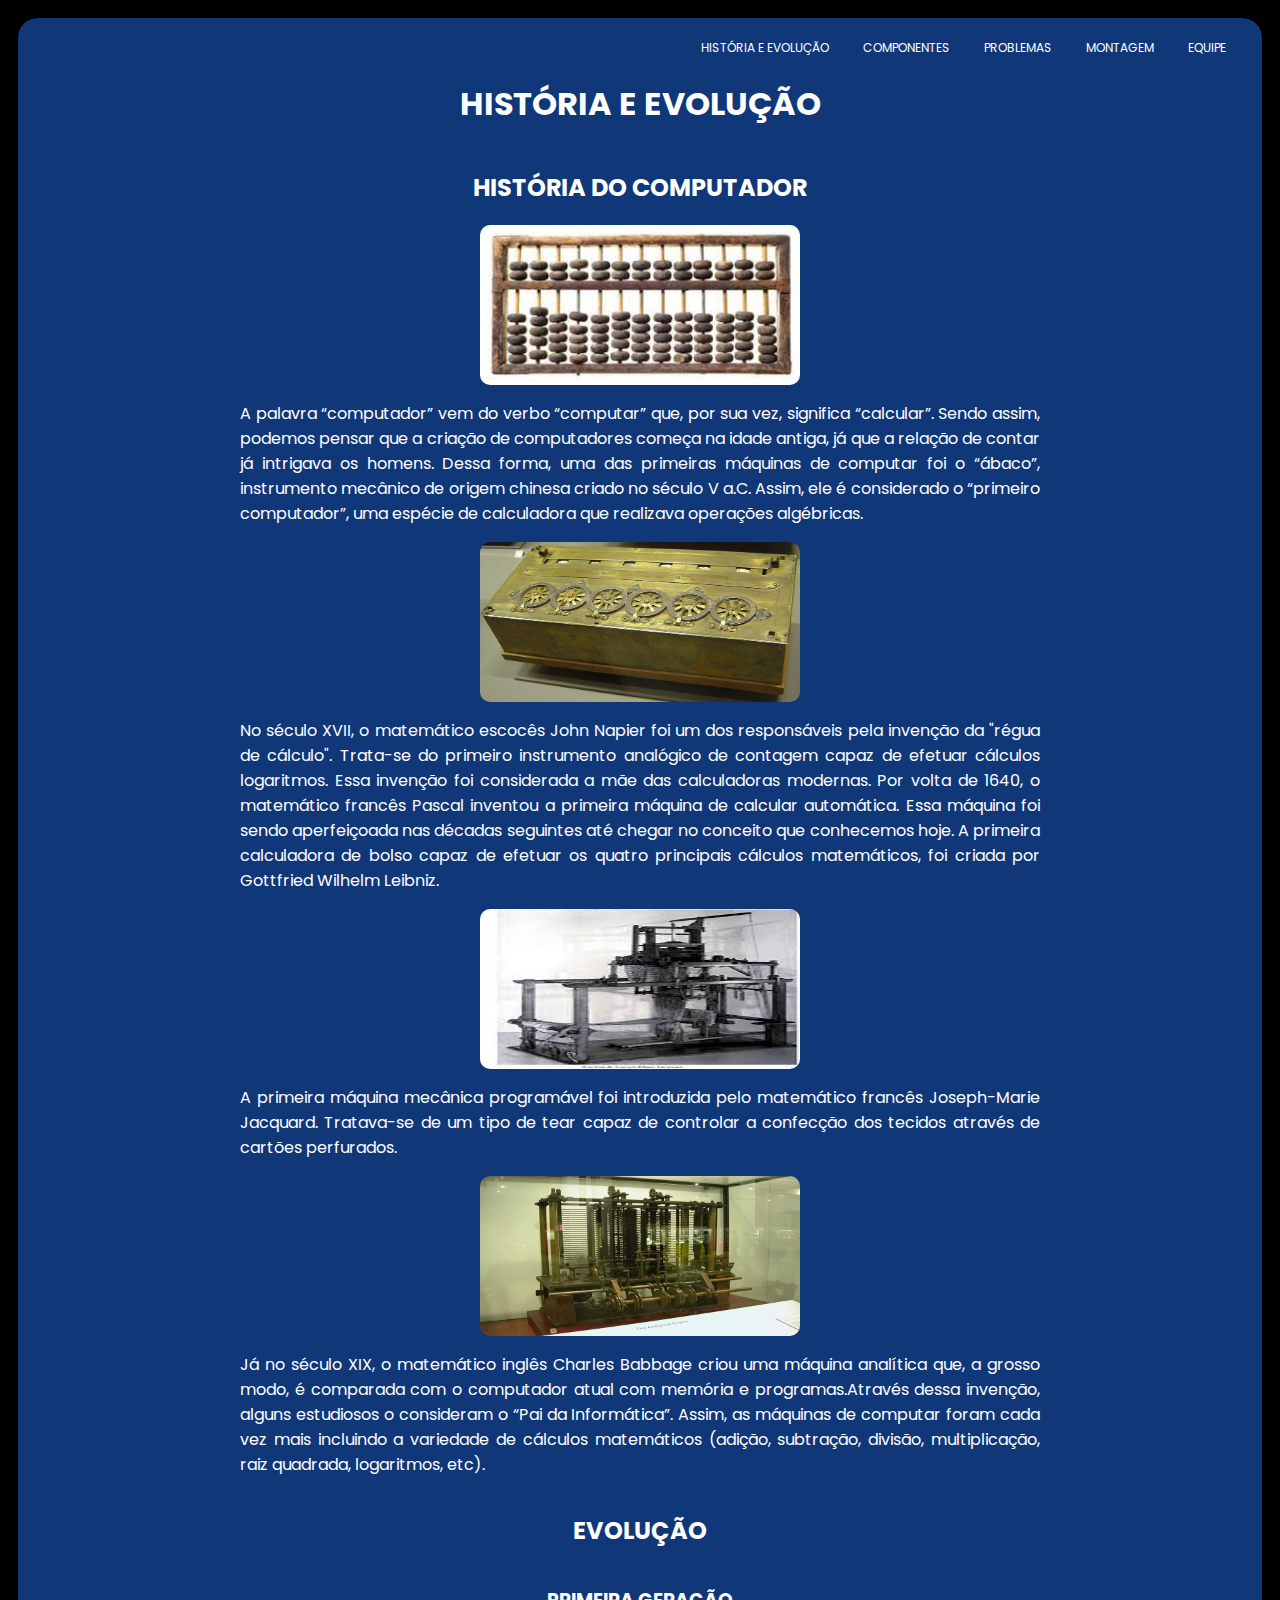
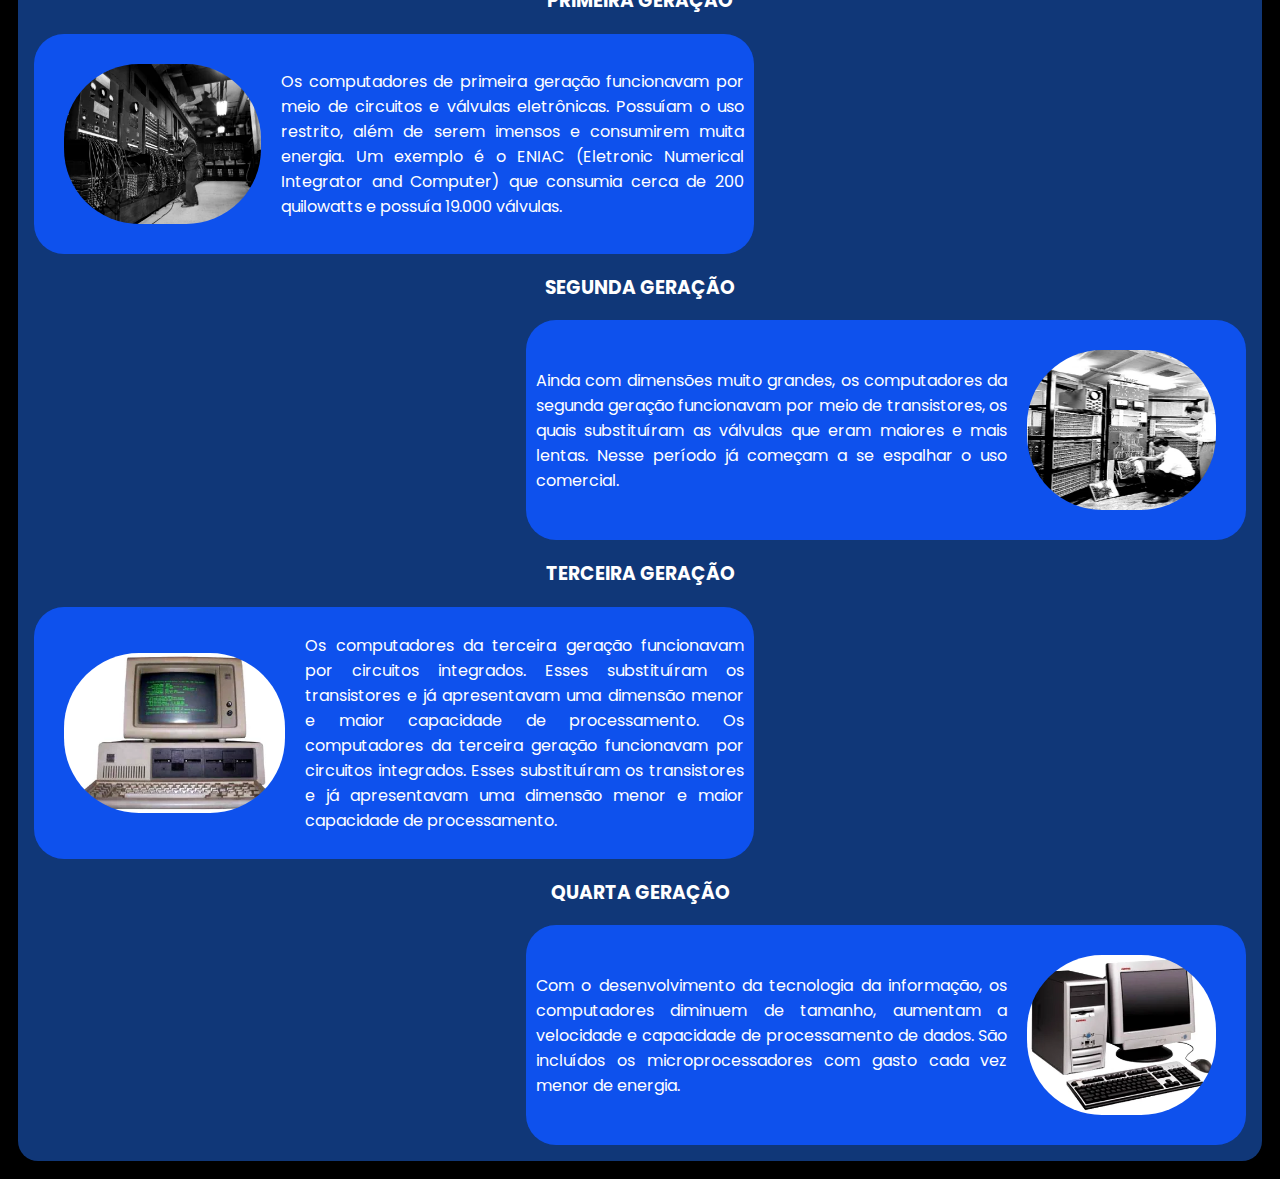
<file: index.html>
<!DOCTYPE html>
<html lang="pt-br">
<head>
    <meta charset="UTF-8">
    <meta name="viewport" content="width=device-width, initial-scale=1.0">
    <link rel="preconnect" href="https://fonts.googleapis.com">
    <link rel="preconnect" href="https://fonts.gstatic.com" crossorigin>
    <link href="https://fonts.googleapis.com/css2?family=Poppins:ital,wght@0,300;0,400;1,200;1,400&display=swap" rel="stylesheet">
    <link rel="stylesheet" href="index.css">
    <title>Home</title>
</head>
<body>
    <header>
       
    </header>

    <main>

       

            <div class="cabecalho">
                <nav>
                    <a href="index.html">HISTÓRIA E EVOLUÇÃO</a>
                    <a href="componentes.html">COMPONENTES</a>
                    <a href="problema.html">PROBLEMAS</a>
                    <a href="desmontagem.html">MONTAGEM</a>
                    <a href="equipe.html">EQUIPE</a>
                </nav>
            </div>
            
            <h1>HISTÓRIA E EVOLUÇÃO</h1>

            <h2>HISTÓRIA DO COMPUTADOR</h2>
            <section>
                <img src="imgs/ábaco.jfif" alt="foto ábaco">    
                <p>A palavra “computador” vem do verbo “computar” que, por sua vez, significa “calcular”. Sendo assim, podemos pensar que a criação de computadores começa na idade antiga, já que a relação de contar já intrigava os homens. Dessa forma, uma das primeiras máquinas de computar foi o “ábaco”, instrumento mecânico de origem chinesa criado no século V a.C.
                Assim, ele é considerado o “primeiro computador”, uma espécie de calculadora que realizava operações algébricas.    
                </p>
                <img src="imgs/maquina-de-Pascal.jpg" alt="foto maquina pascal">
                <p>No século XVII, o matemático escocês John Napier foi um dos responsáveis pela invenção da "régua de cálculo". Trata-se do primeiro instrumento analógico de contagem capaz de efetuar cálculos logaritmos. Essa invenção foi considerada a mãe das calculadoras modernas.
                Por volta de 1640, o matemático francês Pascal inventou a primeira máquina de calcular automática. Essa máquina foi sendo aperfeiçoada nas décadas seguintes até chegar no conceito que conhecemos hoje.
                A primeira calculadora de bolso capaz de efetuar os quatro principais cálculos matemáticos, foi criada por Gottfried Wilhelm Leibniz.
                </p>

                <img src="imgs/maquina-tear.jfif" alt="maquina tear">
                <p>A primeira máquina mecânica programável foi introduzida pelo matemático francês Joseph-Marie Jacquard. Tratava-se de um tipo de tear capaz de controlar a confecção dos tecidos através de cartões perfurados.
                </p>

                <img src="imgs/maquina-analitica.webp" alt="maquina-analitica">
                <p>
                Já no século XIX, o matemático inglês Charles Babbage criou uma máquina analítica que, a grosso modo, é comparada com o computador atual com memória e programas.Através dessa invenção, alguns estudiosos o consideram o “Pai da Informática”. Assim, as máquinas de computar foram cada vez mais incluindo a variedade de cálculos matemáticos (adição, subtração, divisão, multiplicação, raiz quadrada, logaritmos, etc).
                </p>
            </section>
           

            <h2>EVOLUÇÃO</h2>

            <h3>PRIMEIRA GERAÇÃO</h3>
            <div class="area1">
                <div class="item">
                
                    <img src="imgs/eniaccomputador.webp" alt="foto ENIAC" class="ft-item">
                    
                    <p>Os computadores de primeira geração funcionavam por meio de circuitos e válvulas eletrônicas. Possuíam o uso restrito, além de serem imensos e consumirem muita energia. Um exemplo é o ENIAC (Eletronic Numerical Integrator and Computer) que consumia cerca de 200 quilowatts e possuía 19.000 válvulas.</p>
                
                </div>
            </div>

            <h3>SEGUNDA GERAÇÃO</h3>
            <div class="area2">
                <div class="item">
                
                    <p>Ainda com dimensões muito grandes, os computadores da segunda geração funcionavam por meio de transistores, os quais substituíram as válvulas que eram maiores e mais lentas. Nesse período já começam a se espalhar o uso comercial.</p>
                    
                    <img src="imgs/segundageracao.webp" alt="foto computador segunda geração" class="ft-item">
                        
                    
                </div>
            </div>

            <h3>TERCEIRA GERAÇÃO</h3>
            <div class="area1">
                <div class="item">
                
                    <img src="imgs/terceirageracao.webp" alt="foto computador terceira geração" class="ft-item">
                        
                    <p>Os computadores da terceira geração funcionavam por circuitos integrados. Esses substituíram os transistores e já apresentavam uma dimensão menor e maior capacidade de processamento. Os computadores da terceira geração funcionavam por circuitos integrados. Esses substituíram os transistores e já apresentavam uma dimensão menor e maior capacidade de processamento.</p>
                </div>
            </div>
           
            <h3>QUARTA GERAÇÃO </h3>
            <div class="area2">
                <div class="item">
                    

                    <p>Com o desenvolvimento da tecnologia da informação, os computadores diminuem de tamanho, aumentam a velocidade e capacidade de processamento de dados. São incluídos os microprocessadores com gasto cada vez menor de energia.</p>
    
                    <img src="imgs/computadorquartageracao.webp" alt="foto computador quarta geração" class="ft-item">
                </div>
            </div>
           
    </main>

    <footer>

    </footer>
</body>
</html>
</file>
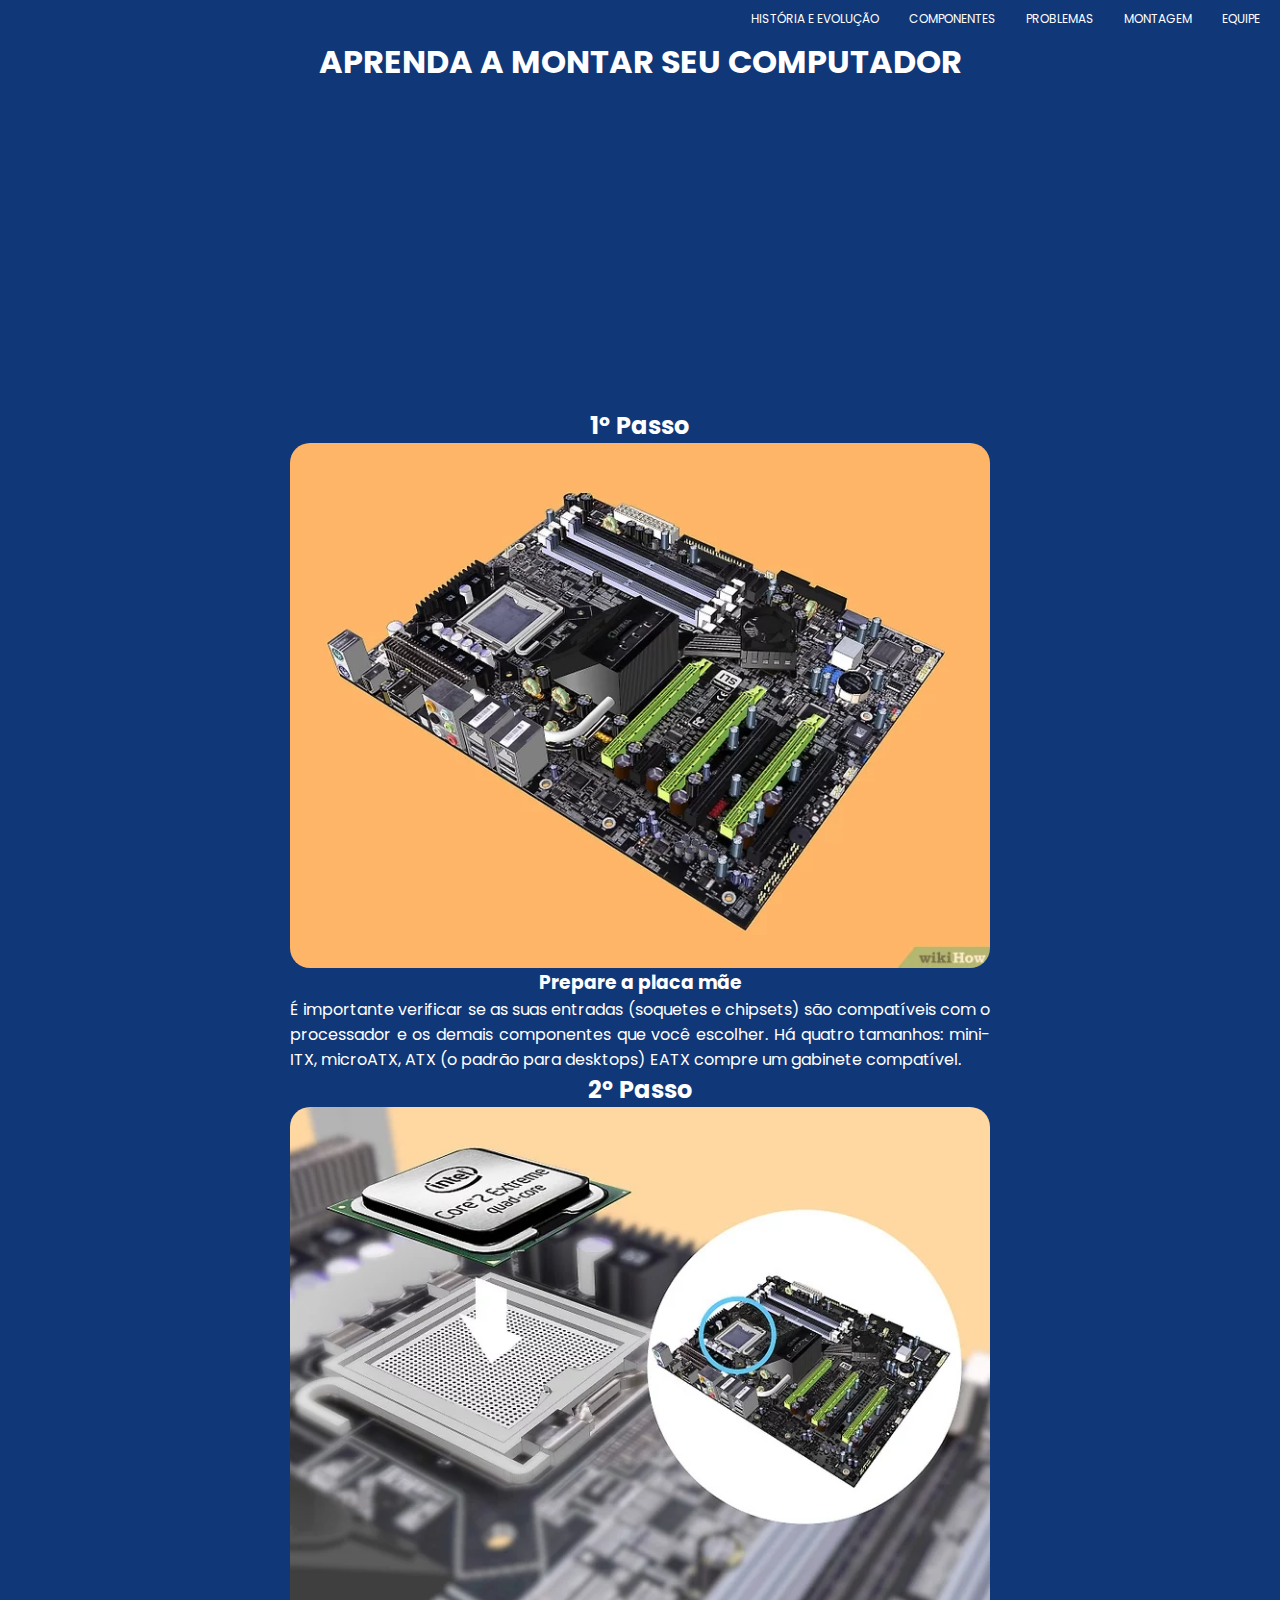
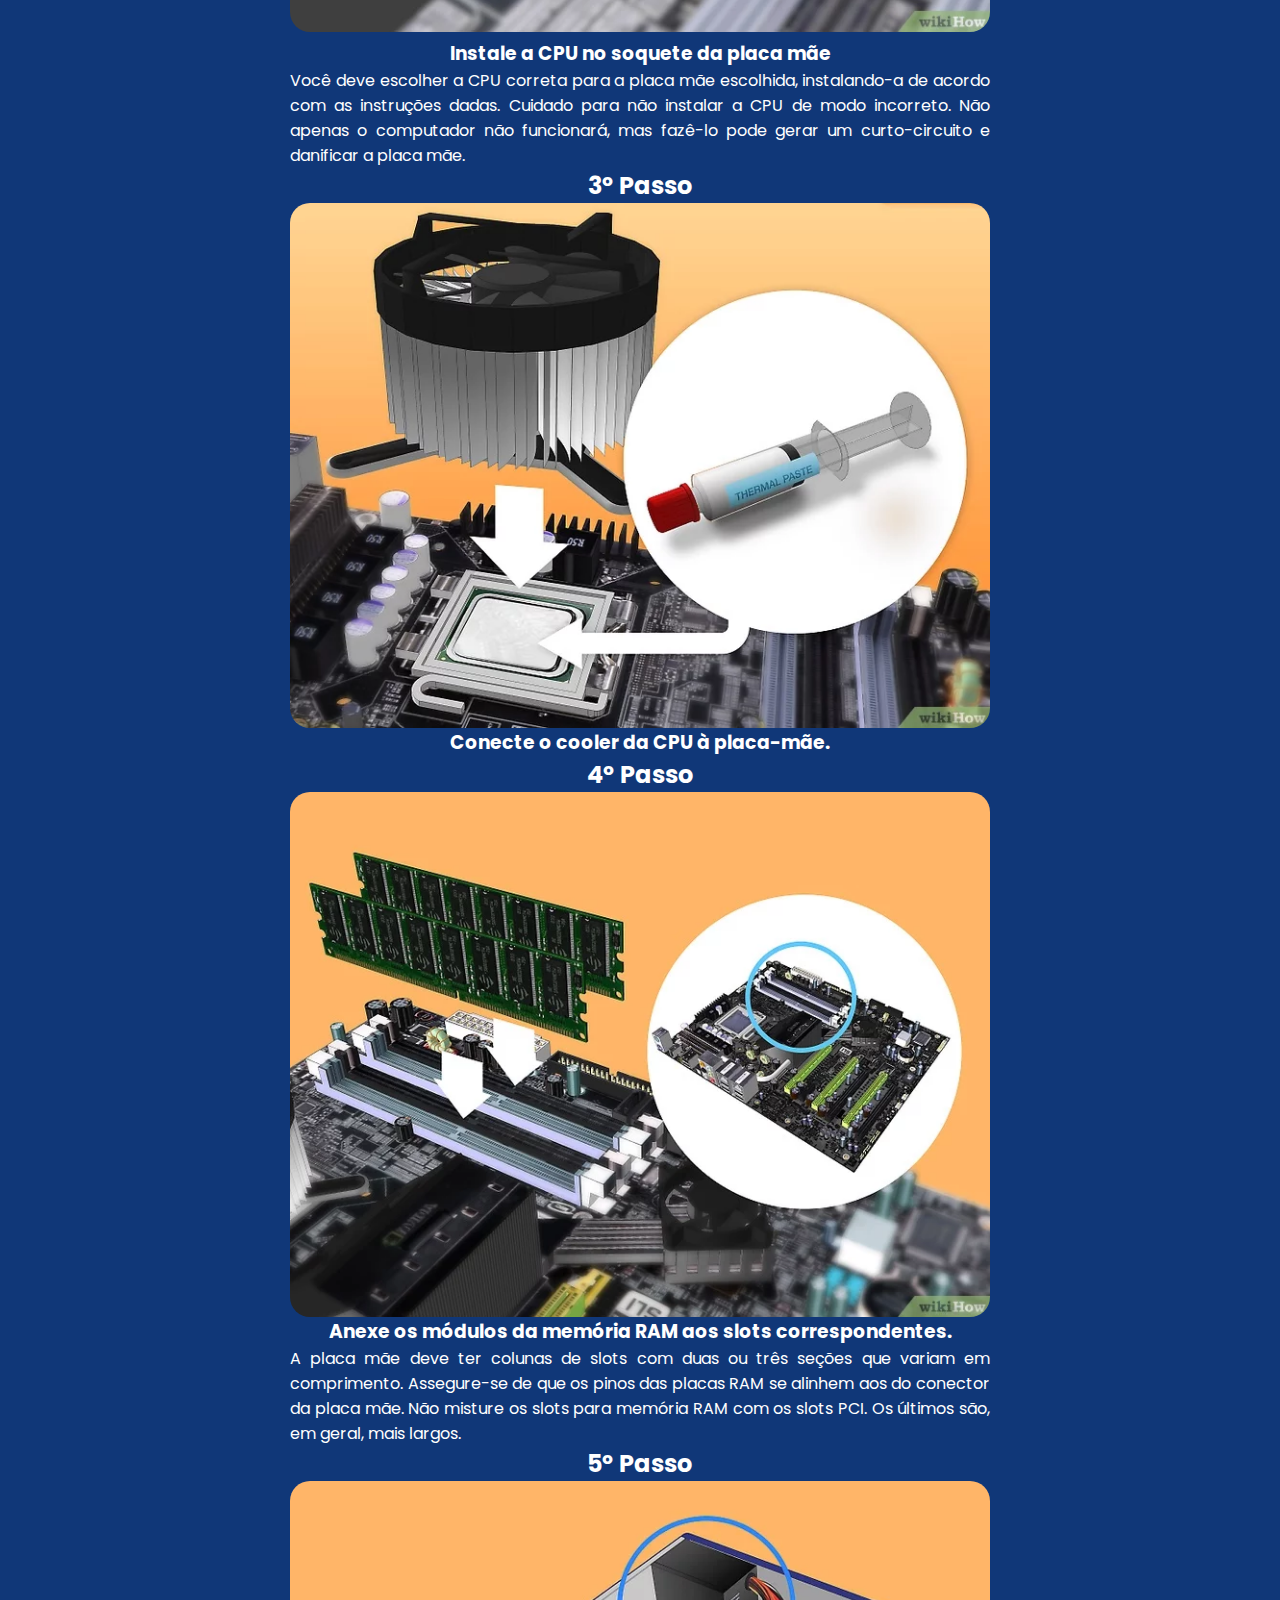
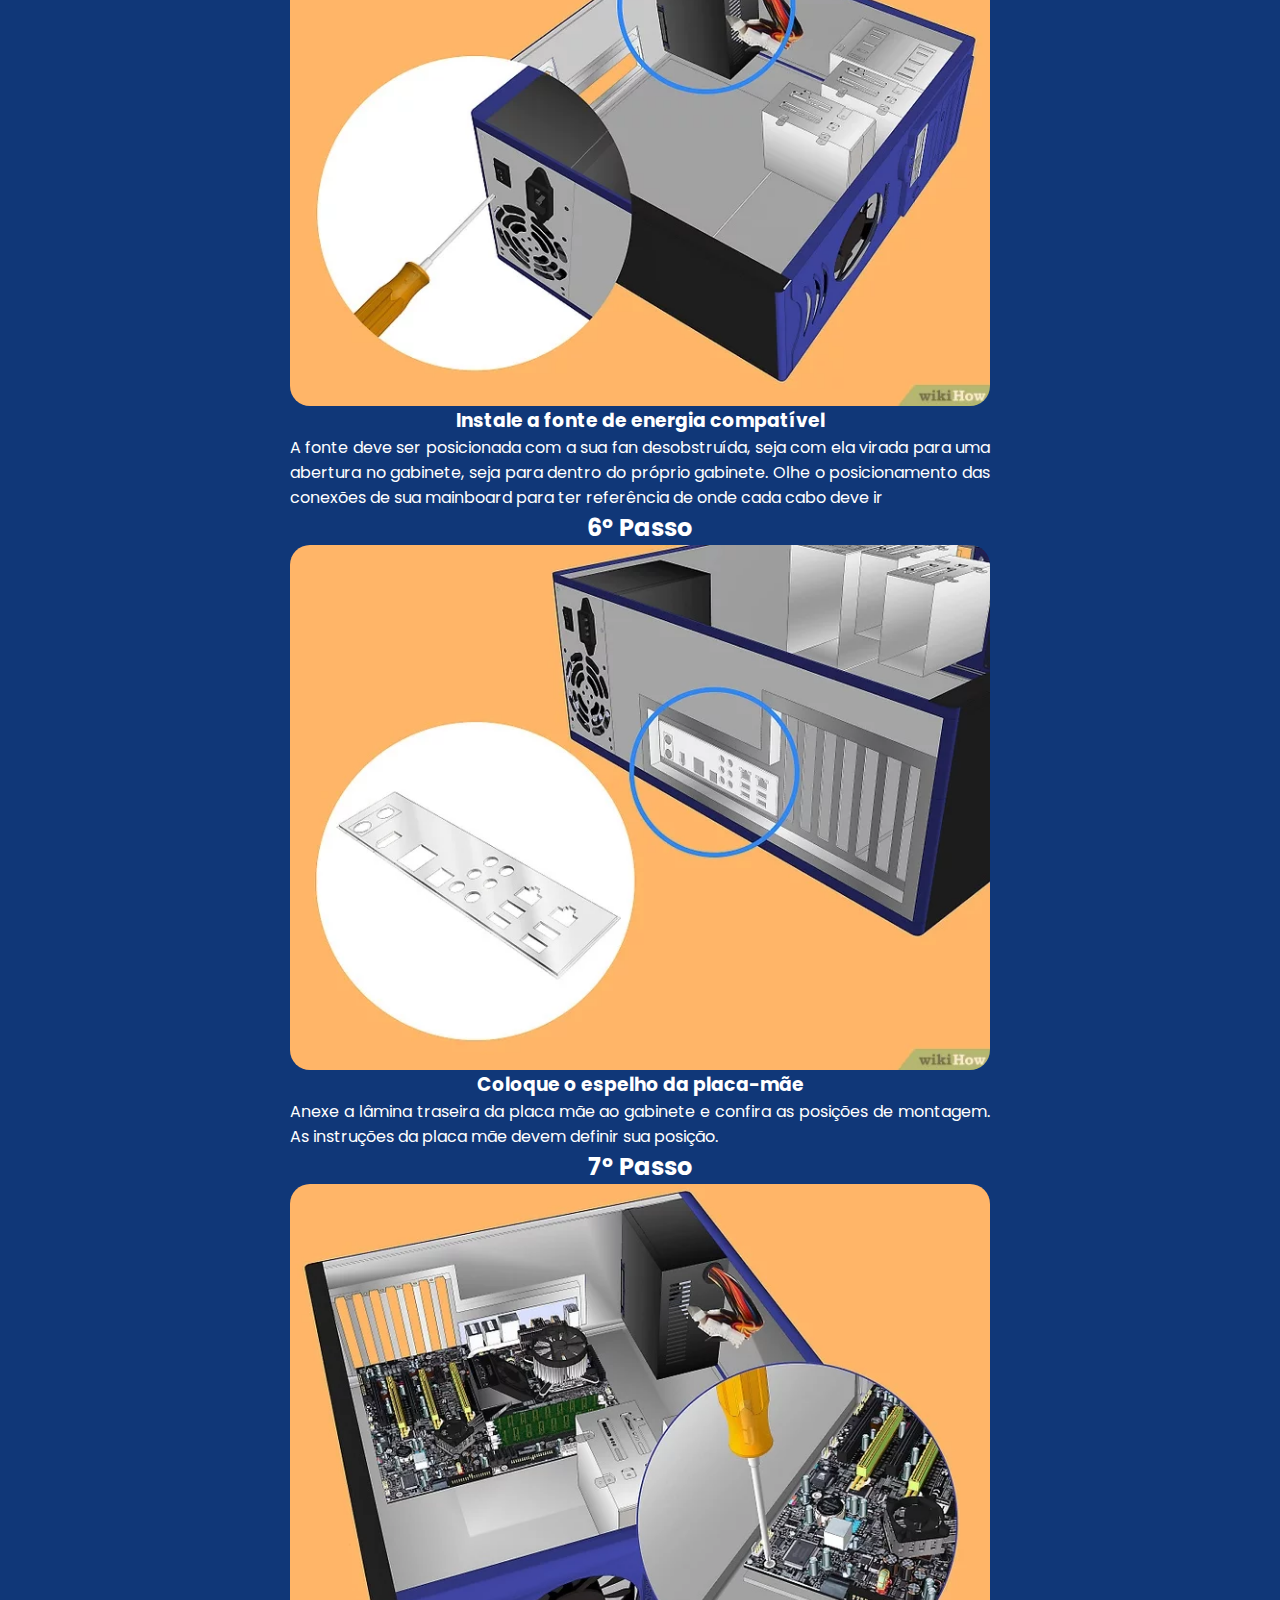
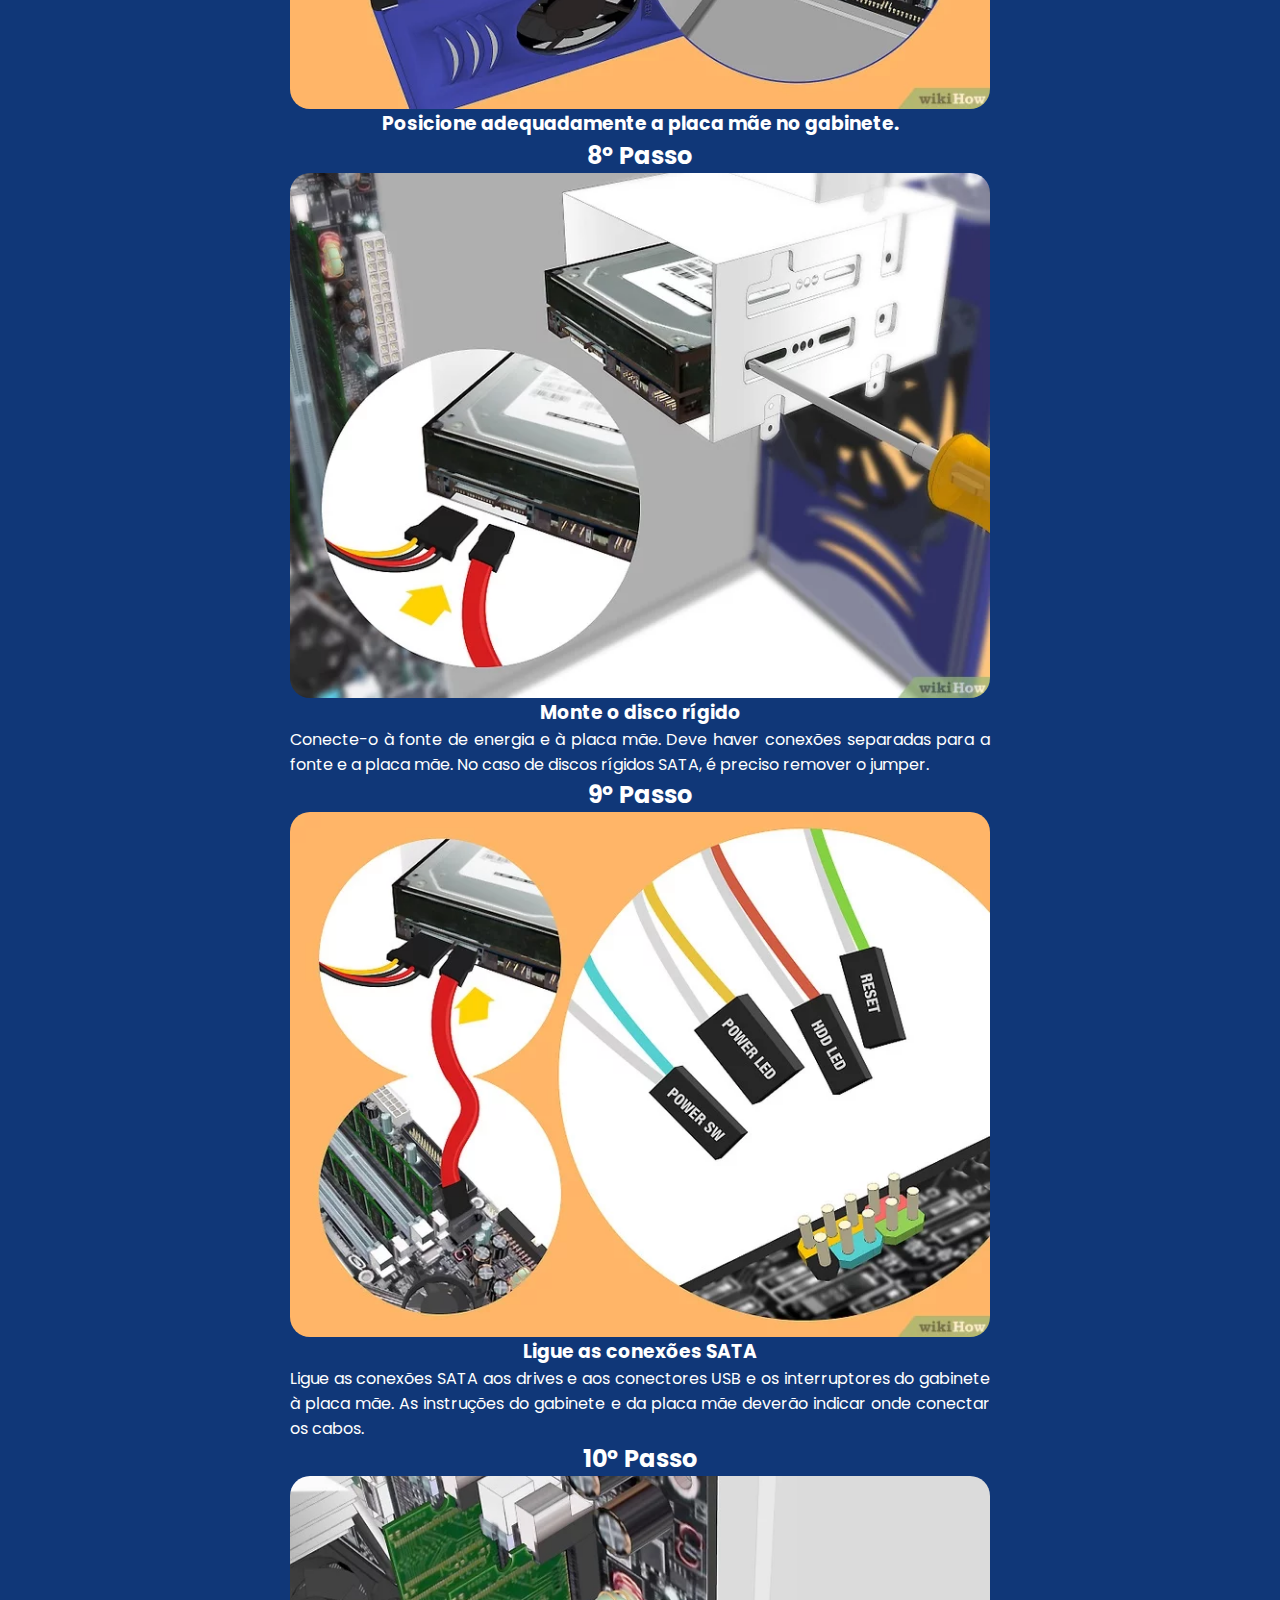
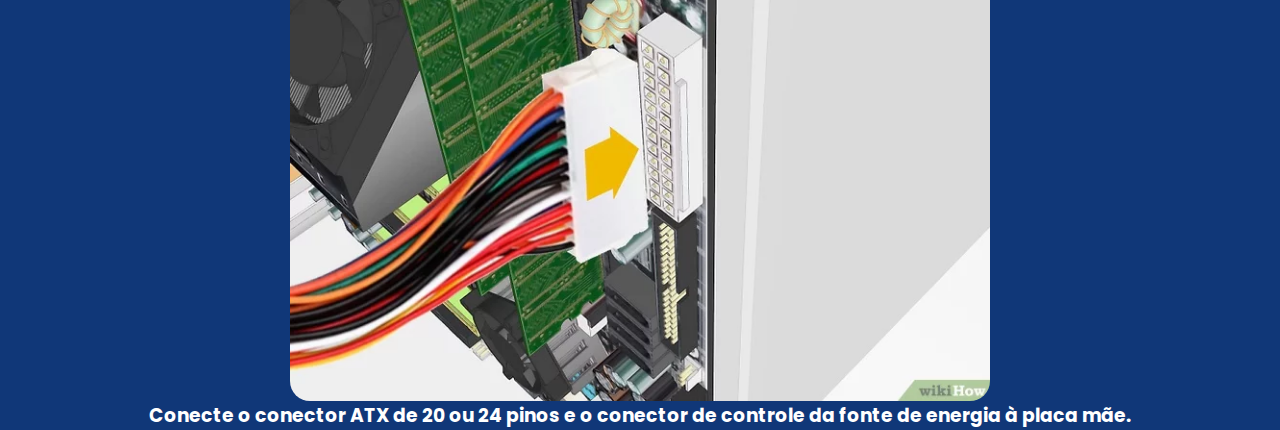
<file: desmontagem.html>
<!DOCTYPE html>
<html lang="en">
<head>
    <meta charset="UTF-8">
    <meta name="viewport" content="width=device-width, initial-scale=1.0">
    <link rel="stylesheet" href="desmotagem.css">
    <link rel="preconnect" href="https://fonts.googleapis.com">
    <link rel="preconnect" href="https://fonts.gstatic.com" crossorigin>
    <link href="https://fonts.googleapis.com/css2?family=Poppins:ital,wght@0,300;0,400;1,200;1,400&display=swap" rel="stylesheet">
    <title>Desmontagem</title>
</head>
<body>
    <header>
        <nav>
            <a href="index.html">HISTÓRIA E EVOLUÇÃO</a>
            <a href="componentes.html">COMPONENTES</a>
            <a href="problema.html">PROBLEMAS</a>
            <a href="desmontagem.html">MONTAGEM</a>
            <a href="equipe.html">EQUIPE</a>
        </nav>
    </header>
    <main>


        <section class="area1">
            <h1>APRENDA A MONTAR SEU COMPUTADOR</h1>
            <div>
                <iframe width="560" height="315" src="https://www.youtube.com/embed/-Ms96xmQPtM?si=BEV-efpNlPJT-2GG" title="YouTube video player" frameborder="0" allow="accelerometer; autoplay; clipboard-write; encrypted-media; gyroscope; picture-in-picture; web-share" allowfullscreen></iframe>
            </div>
            


            <h2>1º Passo</h2>
            <img src="imgs/1passo.jfif" alt="">
            <h3>
                Prepare a placa mãe</h3>
            <p>É importante verificar se as suas entradas (soquetes e chipsets) são compatíveis com o processador e os demais componentes que você escolher. Há quatro tamanhos: mini-ITX, microATX, ATX (o padrão para desktops) EATX compre um gabinete compatível.</p>
        </section>

        <section>
            <h2>2º Passo</h2>
            <div>
                <img src="imgs/2passo.jfif" alt="">
            </div>
            
            <h3>
                Instale a CPU no soquete da placa mãe</h3>

            <p>Você deve escolher a CPU correta para a placa mãe escolhida, instalando-a de acordo com as instruções dadas. Cuidado para não instalar a CPU de modo incorreto. Não apenas o computador não funcionará, mas fazê-lo pode gerar um curto-circuito e danificar a placa mãe.
            </p>
        </section>

        <section class="area1">
            <h2>3º Passo</h2>
            
            <img src="imgs/3passo.jfif" alt="">

            <h3>Conecte o cooler da CPU à placa-mãe.</h3>
            
        </section>

        <section>
            <h2>4º Passo</h2>
            <img src="imgs/4passo.jfif" alt="">
        <h3>Anexe os módulos da memória RAM aos slots correspondentes.</h3>
            <p>A placa mãe deve ter colunas de slots com duas ou três seções que variam em comprimento. Assegure-se de que os pinos das placas RAM se alinhem aos do conector da placa mãe. Não misture os slots para memória RAM com os slots PCI. Os últimos são, em geral, mais largos.</p>
        </section>

        <section class="area1">
            <h2>5º Passo</h2>
            <img src="imgs/5passo.jfif" alt="">
            <h3> Instale a fonte de energia compatível </h3>
            <p>A fonte deve ser posicionada com a sua fan desobstruída, seja com ela virada para uma abertura no gabinete, seja para dentro do próprio gabinete. Olhe o posicionamento das conexões de sua mainboard para ter referência de onde cada cabo deve ir</p>
        </section>

        <section>
            <h2>6º Passo</h2>
            <img src="imgs/6passo.jfif" alt="">
            <h3>Coloque o espelho da placa-mãe</h3>
            <p>Anexe a lâmina traseira da placa mãe ao gabinete e confira as posições de montagem. As instruções da placa mãe devem definir sua posição.</p>
        </section>


        <section class="area1">
            <h2>7º Passo</h2>
            <img src="imgs/7passo.jfif" alt="">
            <h3>Posicione adequadamente a placa mãe no gabinete.</h3>
        </section>

        <section>
            <h2>8º Passo</h2>
            <img src="imgs/8passo.jfif" alt="">
            <h3>
                Monte o disco rígido </h3>
            <p>Conecte-o à fonte de energia e à placa mãe. Deve haver conexões separadas para a fonte e a placa mãe. No caso de discos rígidos SATA, é preciso remover o jumper.</p>
        </section>

        <section class="area1">
            <h2>9º Passo</h2>
            <img src="imgs/9passo.jfif" alt="">
            <h3>
                Ligue as conexões SATA</h3>
            <p>Ligue as conexões SATA aos drives e aos conectores USB e os interruptores do gabinete à placa mãe. As instruções do gabinete e da placa mãe deverão indicar onde conectar os cabos.</p>
        </section>

        <section>
            <h2>10º Passo</h2>
            <img src="imgs/10passo.jfif" alt="">
            <h3>
                Conecte o conector ATX de 20 ou 24 pinos e o conector de controle da fonte de energia à placa mãe.</h3>
            
        </section>

    </main>
</body>
</html>
</file>
<file: index.css>
body{
    background-color:black;
    font-family: 'Poppins', sans-serif;
    padding: 10px;
}

img{
    width: 20rem;
    height: 10rem;
    border-radius: 10px;
}

img:hover{

    transform: scale(1.2);
    transition: all 1s;
}
.cabecalho{
    display: flex;
    justify-content: flex-end;
    flex-direction: row;
}

a{
    color: white;
    text-decoration: none;
    padding: 10px;
    padding-right: 20px;
    font-family: 'poppins' sans-serif;
    font-size: 12px;
    
}

a:hover{
    text-decoration: underline;
    transform: scale(1.1);
}

main{
    
    background-color: #103778;
    display: flex;
    flex-direction: column;
    flex-wrap: wrap;
    padding: 1rem;
    border-radius: 20px;
    color: white;
    
}




.item{
    display: flex;
    justify-content:flex-end;
    align-items: center;
    width: 700px;
    flex-direction: row;
    padding: 10px;
    background-color: #0E51ED;
    border-radius: 30px;
   
}


.area2{
    display: flex;
    justify-content: flex-end;

   
}

.item:hover{
    transform: scale(1.05);
    transition: all 1s;
}



h1, h2, h3{
    text-align: center;
    color: white;
    font-family: 'Poppins', sans-serif;
}

section{
    display: flex;
    justify-content: center;
    align-items: center;
    flex-direction: column;
}

p{
    font-family: 'Poppins', sans-serif;
    text-align: center;
    width: 800px;
    text-align: justify;
    
}

.ft-item{
    border-radius: 75px;
    margin: 20px;
}
</file>
<file: desmotagem.css>
*{
    margin: 0%;
    padding: 0%;
}

body{
    background-color: #103778;
    color: white;
    font-family: 'Poppins', sans-serif;
}
main{
    margin: 0%;
}

nav{
    display: flex;
    justify-content: flex-end;
    flex-direction: row;
}

a{
    color: white;
    text-decoration: none;
    padding: 10px;
    padding-right: 20px;
    font-family: 'Poppins' sans-serif;
    font-size: 12px;
    
}

a:hover{
    text-decoration: underline;
    transform: scale(1.1);
}



section{
    display: flex;
    flex-direction: column;
    justify-content: center;
    text-align: center;
    align-items: center;
}

img{
    width: 700px;
    border-radius: 20px;
}

h1,h2,h3{
    text-align: center;
    
}

p{
    width: 700px;
    text-align: justify;
}
</file>
